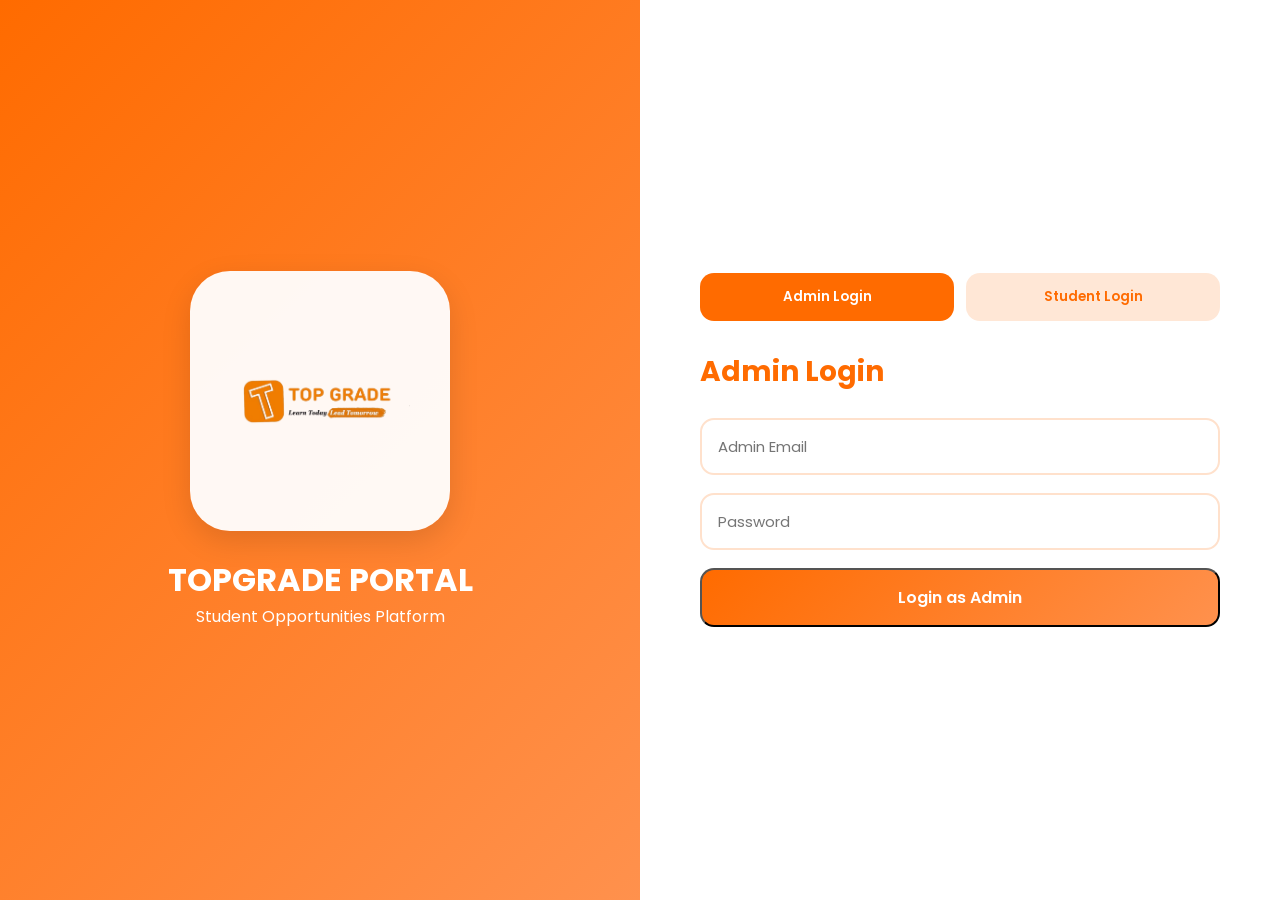
<file: index.html>
<!DOCTYPE html>
<html lang="en">

<head>

  <meta charset="UTF-8" />
  <meta name="viewport" content="width=device-width, initial-scale=1.0"/>

  <title>TopGrade Portal</title>

  <link rel="stylesheet" href="style.css"/>

</head>

<body>

  <div class="login-page">

    <!-- LEFT SIDE -->
    <div class="login-left">

      <img
        src="Logo.png"
        alt="TopGrade Logo"
        class="main-logo"
      />

      <h1>
        TOPGRADE PORTAL
      </h1>

      <p>
        Student Opportunities Platform
      </p>

    </div>

    <!-- RIGHT SIDE -->
    <div class="login-right">

      <!-- TAB BUTTONS -->
      <div class="login-tabs">

        <button
          id="adminTab"
          class="tab-btn active"
        >
          Admin Login
        </button>

        <button
          id="studentTab"
          class="tab-btn"
        >
          Student Login
        </button>

      </div>

      <!-- ADMIN LOGIN -->
      <form
        id="adminLoginForm"
        class="login-form"
      >

        <h2>Admin Login</h2>

        <input
          type="email"
          id="adminEmail"
          placeholder="Admin Email"
          required
        />

        <input
          type="password"
          id="adminPassword"
          placeholder="Password"
          required
        />

        <button type="submit">
          Login as Admin
        </button>

      </form>

      <!-- STUDENT LOGIN -->
      <form
        id="studentLoginForm"
        class="login-form hidden"
      >

        <h2>Student Login</h2>

        <input
          type="text"
          id="studentId"
          placeholder="Certificate ID"
          required
        />

        <input
          type="text"
          id="studentName"
          placeholder="Full Name"
          required
        />

        <input
          type="email"
          id="studentEmail"
          placeholder="Email Address"
          required
        />

        <button type="submit">
          Enter Student Portal
        </button>

      </form>

    </div>

  </div>

  <script src="script.js"></script>

</body>
</html>
</file>
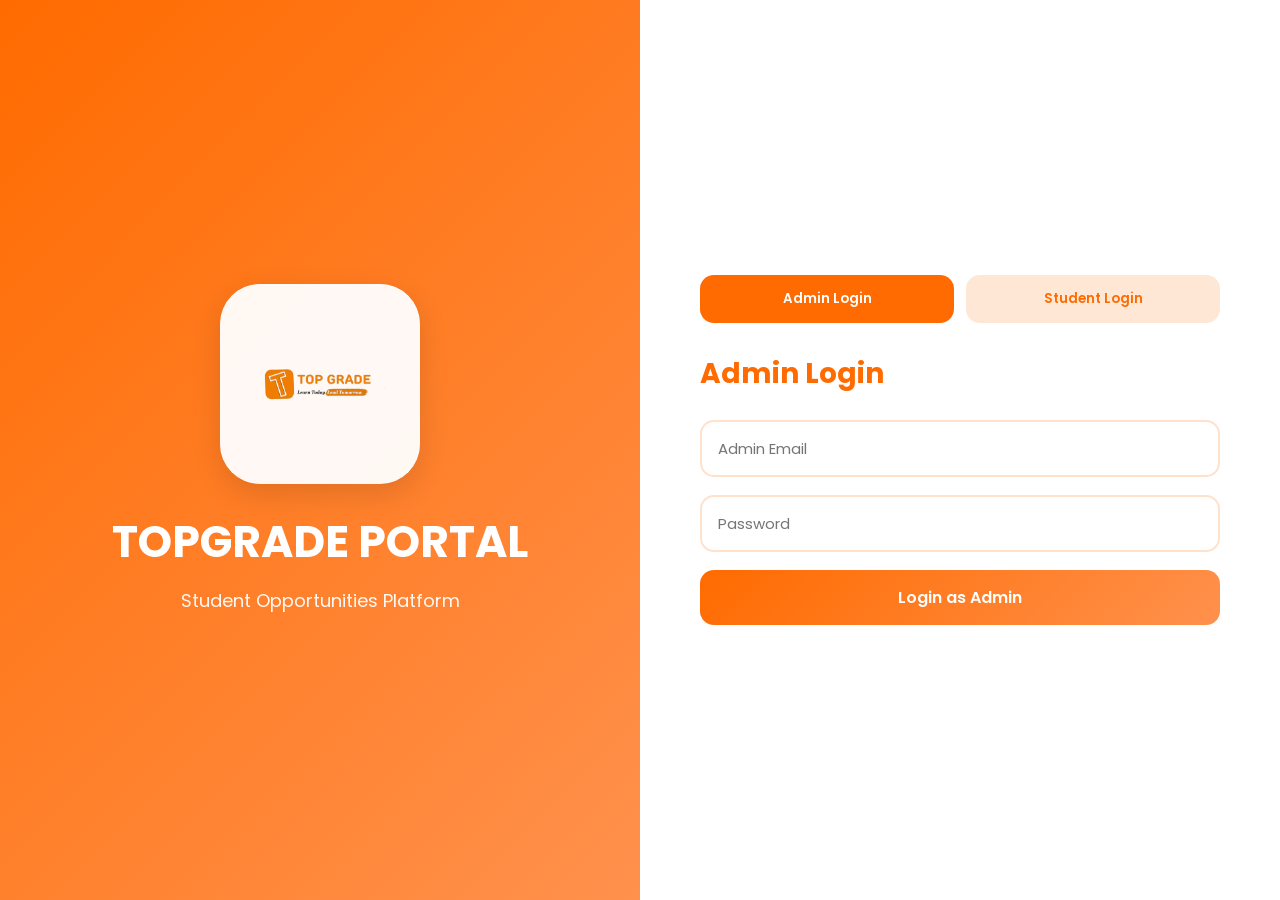
<file: Main/index.html>
<!DOCTYPE html>
<html lang="en">

<head>

  <meta charset="UTF-8" />
  <meta name="viewport" content="width=device-width, initial-scale=1.0"/>

  <title>TopGrade Portal</title>

  <link rel="stylesheet" href="style.css"/>

</head>

<body>

  <div class="login-page">


    <!-- LEFT SIDE -->
    <div class="login-left">

      <img
        src="Logo.png"
        alt="TopGrade Logo"
        class="main-logo"
      />

      <h1>
        TOPGRADE PORTAL
      </h1>

      <p>
        Student Opportunities Platform
      </p>

    </div>



    <!-- RIGHT SIDE -->
    <div class="login-right">


      <!-- TAB BUTTONS -->
      <div class="login-tabs">

        <button
          id="adminTab"
          class="tab-btn active"
        >
          Admin Login
        </button>

        <button
          id="studentTab"
          class="tab-btn"
        >
          Student Login
        </button>

      </div>



      <!-- ADMIN LOGIN -->
      <form
        id="adminLoginForm"
        class="login-form"
      >

        <h2>Admin Login</h2>

        <input
          type="email"
          id="adminEmail"
          placeholder="Admin Email"
          required
        />

        <input
          type="password"
          id="adminPassword"
          placeholder="Password"
          required
        />

        <button type="submit">
          Login as Admin
        </button>

      </form>



      <!-- STUDENT LOGIN -->
      <form
        id="studentLoginForm"
        class="login-form hidden"
      >

        <h2>Student Login</h2>

        <input
          type="text"
          id="studentId"
          placeholder="Certification Number"
          required
        />

        <button type="submit">
          Enter Student Portal
        </button>

        <p class="hint-text">
          Example IDs:
          TG001 ,
          TG002 ,
          TG003
        </p>

      </form>


    </div>

  </div>

  <script src="script.js"></script>

</body>
</html>
</file>
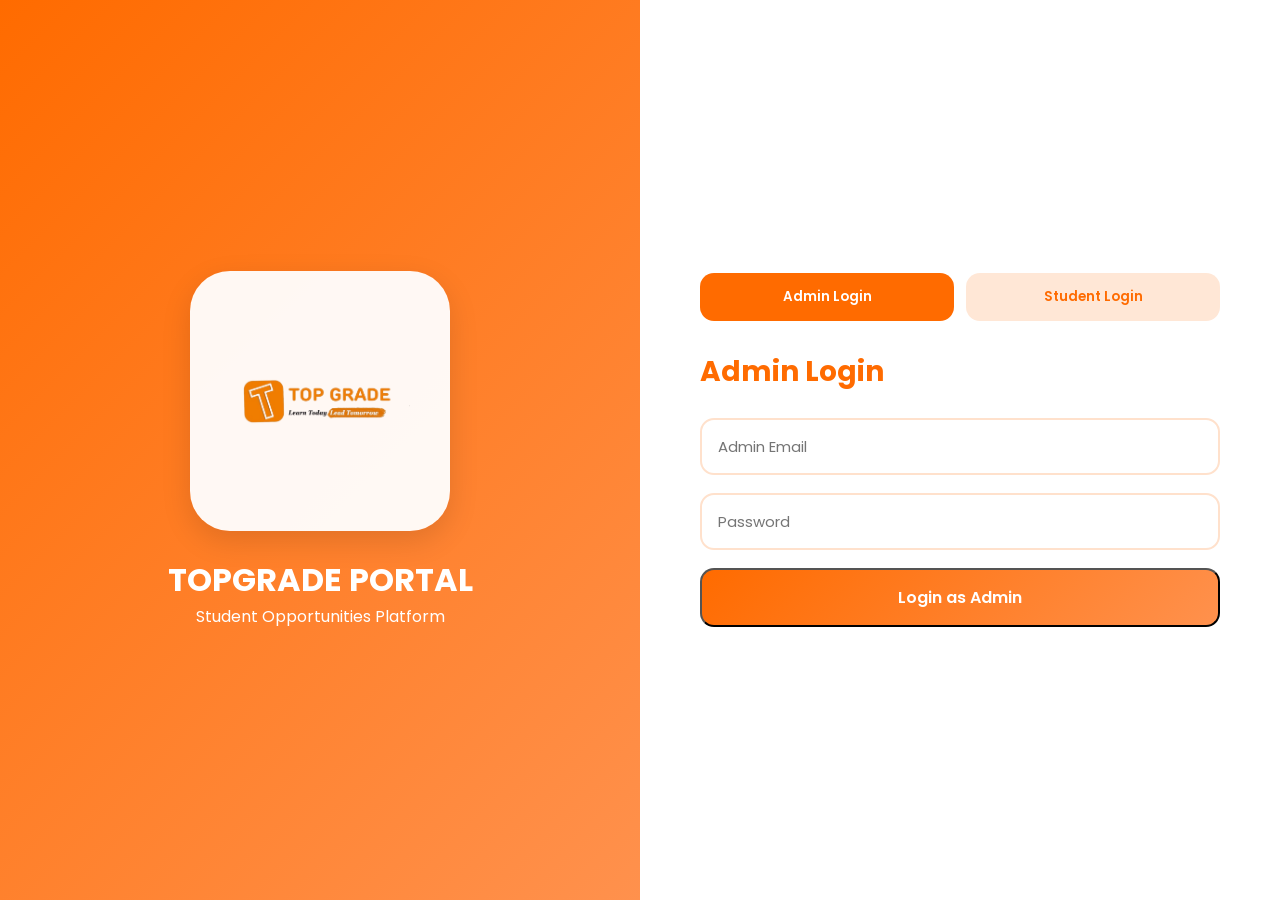
<file: admin.html>
<!DOCTYPE html>
<html lang="en">

<head>
  <meta charset="UTF-8" />
  <meta name="viewport" content="width=device-width, initial-scale=1.0" />
  <title>Admin Dashboard</title>
  <link rel="stylesheet" href="style.css" />
</head>

<body>

  <nav class="navbar">
    <div class="nav-left">
      <img src="Logo.png" class="nav-logo" />
      <h2>TopGrade Admin</h2>
    </div>
    <div class="nav-right">
      <button id="refreshBtn" class="refresh-btn">Refresh</button>
      <button id="adminLogoutBtn" class="logout-btn">Logout</button>
    </div>
  </nav>

  <div class="admin-dashboard">
    <div class="stats-grid">
      <div class="stat-card">
        <h3>Total Jobs</h3>
        <h1 id="jobsCount">0</h1>
      </div>
      <div class="stat-card">
        <h3>Internships</h3>
        <h1 id="internshipCount">0</h1>
      </div>
      <div class="stat-card">
        <h3>Hackathons</h3>
        <h1 id="hackathonCount">0</h1>
      </div>
      <div class="stat-card">
        <h3>Competitions</h3>
        <h1 id="competitionCount">0</h1>
      </div>
    </div>

    <div class="form-section">
      <h2 id="formTitle">Post Opportunity</h2>
      <form id="addJobForm">
        <input type="hidden" id="editingJobId" value="">
        <input type="text" id="jobTitle" placeholder="Job Title" required />
        <input type="text" id="companyName" placeholder="Company Name" required />
        <select id="category">
          <option value="Jobs">Jobs</option>
          <option value="Internships">Internships</option>
          <option value="Hackathons">Hackathons</option>
          <option value="Competitions">Competitions</option>
        </select>
        <select id="jobType">
          <option value="Full Time">Full Time</option>
          <option value="Internship">Internship</option>
          <option value="Fresher">Fresher</option>
          <option value="Experienced">Experienced</option>
        </select>
        <input type="text" id="location" placeholder="Location" required />
        <input type="text" id="salary" placeholder="Salary / Stipend" required />
        <textarea id="description" placeholder="Description" required></textarea>
        <input type="text" id="applyLink" placeholder="Apply Link OR HR Email" required />
        <button type="submit" id="submitBtn">Post Opportunity</button>
      </form>
    </div>

    <div class="posted-jobs">
      <h2>Posted Opportunities</h2>
      <div id="adminJobsList"></div>
    </div>
  </div>

  <script src="script.js"></script>
</body>
</html>
</file>
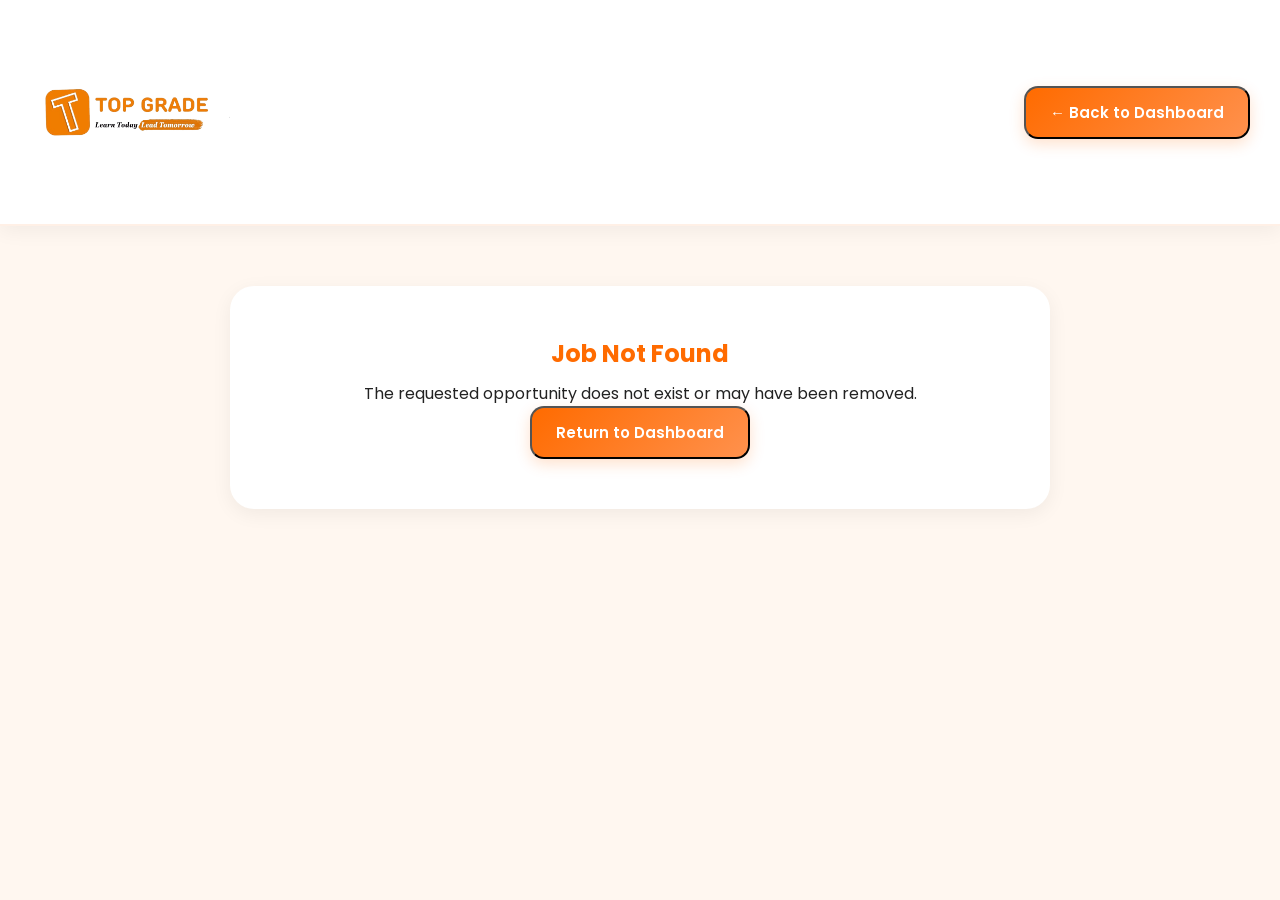
<file: job-details.html>
<!DOCTYPE html>
<html lang="en">
<head>
  <meta charset="UTF-8" />
  <meta name="viewport" content="width=device-width, initial-scale=1.0"/>
  <title>Job Details - TopGrade</title>
  <link rel="stylesheet" href="style.css" />
</head>
<body>

  <!-- NAVBAR -->
  <nav class="navbar">
    <div class="nav-left">
      <img src="Logo.png" alt="TopGrade Logo" class="nav-logo">
    </div>
    <div class="nav-right">
      <button class="back-btn" onclick="window.location.href='student.html'">
        ← Back to Dashboard
      </button>
    </div>
  </nav>

  <!-- DETAILS CONTAINER -->
  <div class="details-container">
    <div class="details-card" id="jobDetailsContainer">
      <!-- Job details will be loaded here -->
    </div>

    <!-- Error Message -->
    <div id="detailsError" class="details-error hidden">
      <h2>Job Not Found</h2>
      <p>The requested opportunity does not exist or may have been removed.</p>
      <button class="primary-btn" onclick="window.location.href='student.html'">
        Return to Dashboard
      </button>
    </div>
  </div>

  <script src="script.js"></script>
</body>
</html>
</file>
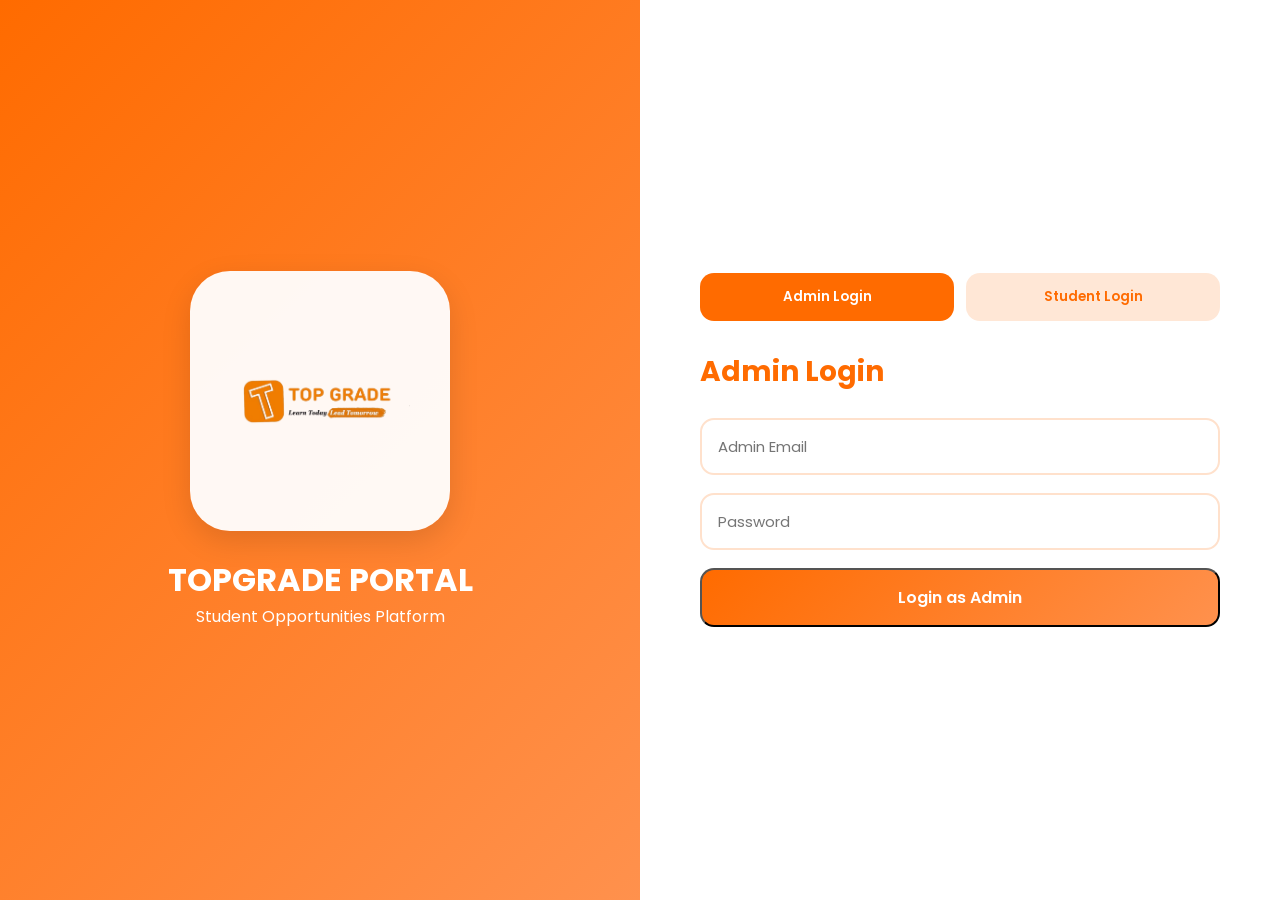
<file: student.html>
<!DOCTYPE html>
<html lang="en">

<head>
  <meta charset="UTF-8" />
  <meta name="viewport" content="width=device-width, initial-scale=1.0" />
  <title>Student Dashboard - TopGrade</title>
  <link rel="stylesheet" href="style.css" />
</head>

<body>

  <script>
    if (localStorage.getItem("role") !== "student") {
      window.location.href = "index.html";
    }
  </script>

  <nav class="navbar">
    <div class="nav-left">
      <img src="Logo.png" alt="TopGrade Logo" class="nav-logo" />
    </div>
    <div class="nav-right">
      <span id="studentWelcome" class="welcome-text"></span>
      <button id="refreshBtn" class="refresh-btn">Refresh</button>
      <button id="themeToggle" class="theme-btn">🌙</button>
      <button id="studentLogoutBtn" class="logout-btn">Logout</button>
    </div>
  </nav>

  <div class="dashboard-container">
    <div class="main-tabs">
      <button class="main-tab active" data-category="Jobs">Jobs</button>
      <button class="main-tab" data-category="Hackathons">Hackathons</button>
      <button class="main-tab" data-category="Competitions">Competitions</button>
    </div>

    <div class="sub-filters" id="subFilters">
      <div class="sub-tabs">
        <button class="sub-tab active" data-type="All">All</button>
        <button class="sub-tab" data-type="Full Time">Full Time</button>
        <button class="sub-tab" data-type="Internship">Internship</button>
        <button class="sub-tab" data-type="Fresher">Fresher</button>
        <button class="sub-tab" data-type="Experienced">Experienced</button>
      </div>
      <div class="sort-tabs">
        <button class="sort-btn active" data-sort="new">Newest First</button>
        <button class="sort-btn" data-sort="old">Oldest First</button>
      </div>
    </div>

    <div class="search-wrapper">
      <input type="text" id="searchInput" placeholder="Search by title, company or location..." class="search-input" />
    </div>

    <div id="jobsContainer" class="jobs-grid"></div>

    <div id="noData" class="no-data hidden">
      <h2>No Opportunities Found</h2>
      <p>Try changing filters or search keywords.</p>
    </div>
  </div>

  <script src="script.js"></script>
</body>
</html>
</file>
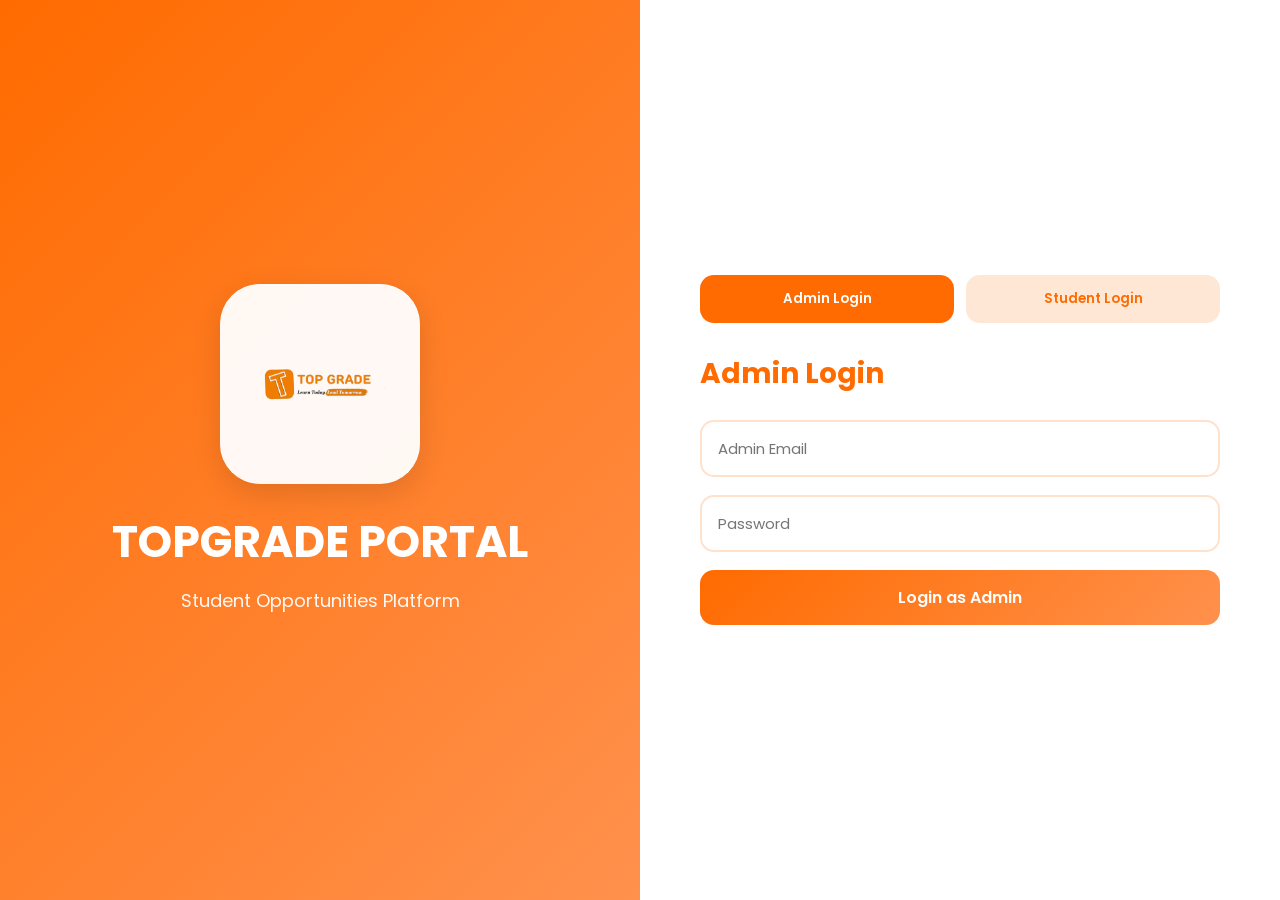
<file: Main/admin.html>
<!DOCTYPE html>
<html lang="en">

<head>

  <meta charset="UTF-8" />

  <meta
    name="viewport"
    content="width=device-width, initial-scale=1.0"
  />

  <title>Admin Dashboard</title>

  <link rel="stylesheet" href="style.css" />

</head>

<body>


  <!-- NAVBAR -->
  <nav class="navbar">

    <div class="nav-left">

      <img
        src="Logo.png"
        class="nav-logo"
      />

      <h2>TopGrade Admin</h2>

    </div>


    <div class="nav-right">

      <button
        id="adminLogoutBtn"
        class="logout-btn"
      >
        Logout
      </button>

    </div>

  </nav>




  <!-- DASHBOARD -->
  <div class="admin-dashboard">



    <!-- STATS -->
    <div class="stats-grid">

      <div class="stat-card">

        <h3>Total Jobs</h3>

        <h1 id="jobsCount">0</h1>

      </div>


      <div class="stat-card">

        <h3>Internships</h3>

        <h1 id="internshipCount">0</h1>

      </div>


      <div class="stat-card">

        <h3>Hackathons</h3>

        <h1 id="hackathonCount">0</h1>

      </div>


      <div class="stat-card">

        <h3>Competitions</h3>

        <h1 id="competitionCount">0</h1>

      </div>

    </div>




    <!-- ADD JOB -->
    <div class="form-section">

      <h2>Post Opportunity</h2>

      <form id="addJobForm">


        <input
          type="text"
          id="jobTitle"
          placeholder="Job Title"
          required
        />


        <input
          type="text"
          id="companyName"
          placeholder="Company Name"
          required
        />


        <select id="category">

          <option value="Jobs">
            Jobs
          </option>

          <option value="Internships">
            Internships
          </option>

          <option value="Hackathons">
            Hackathons
          </option>

          <option value="Competitions">
            Competitions
          </option>

        </select>



        <select id="jobType">

          <option value="Full Time">
            Full Time
          </option>

          <option value="Internship">
            Internship
          </option>

          <option value="Fresher">
            Fresher
          </option>

          <option value="Experienced">
            Experienced
          </option>

        </select>



        <input
          type="text"
          id="location"
          placeholder="Location"
          required
        />


        <input
          type="text"
          id="salary"
          placeholder="Salary / Stipend"
          required
        />


        <textarea
          id="description"
          placeholder="Description"
          required
        ></textarea>



        <input
          type="text"
          id="applyLink"
          placeholder="Apply Link OR HR Email"
          required
        />


        <button type="submit">

          Post Opportunity

        </button>

      </form>

    </div>





    <!-- POSTED JOBS -->
    <div class="posted-jobs">

      <h2>Posted Opportunities</h2>

      <div id="adminJobsList">

      </div>

    </div>



  </div>

  <script src="script.js"></script>

</body>
</html>
</file>
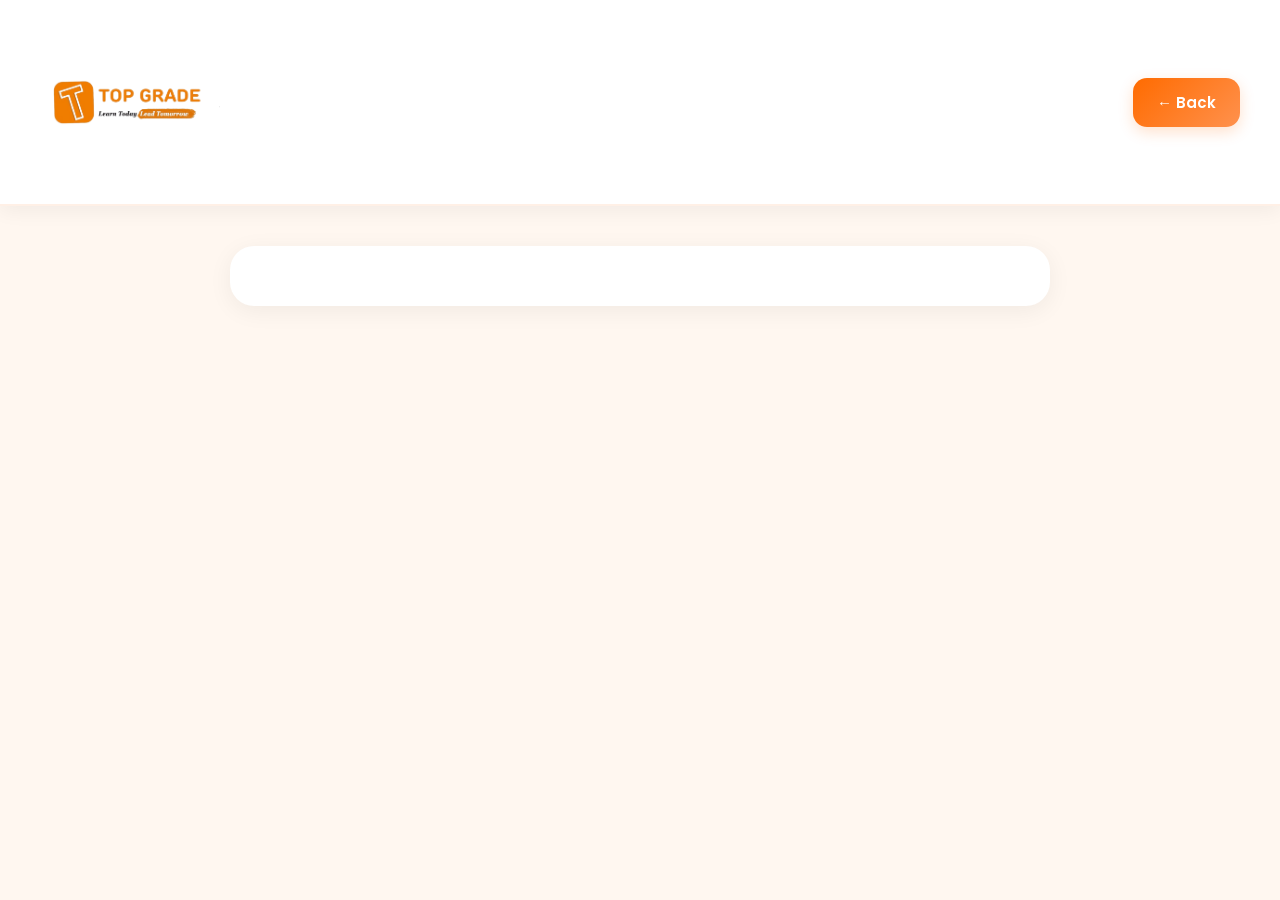
<file: Main/job-details.html>
<!DOCTYPE html>
<html lang="en">
<head>
  <meta charset="UTF-8" />
  <meta name="viewport" content="width=device-width, initial-scale=1.0"/>
  <title>Job Details - TopGrade</title>

  <link rel="stylesheet" href="style.css" />
</head>
<body>

  <!-- NAVBAR -->
  <nav class="navbar">

    <div class="nav-left">
      <img src="Logo.png" alt="TopGrade Logo" class="nav-logo">
    </div>

    <div class="nav-right">

      <button class="back-btn" onclick="window.location.href='student.html'">
        ← Back
      </button>

    </div>

  </nav>

  <!-- DETAILS CONTAINER -->
  <div class="details-container">

    <div class="details-card" id="jobDetailsContainer">

      <!-- Dynamic Job Details -->

    </div>

    <!-- NO DATA -->
    <div id="detailsError" class="details-error hidden">

      <h2>Job Not Found</h2>

      <p>
        The requested opportunity does not exist or may have been removed.
      </p>

      <button
        class="primary-btn"
        onclick="window.location.href='student.html'"
      >
        Return to Dashboard
      </button>

    </div>

  </div>

  <script src="script.js"></script>

</body>
</html>
</file>
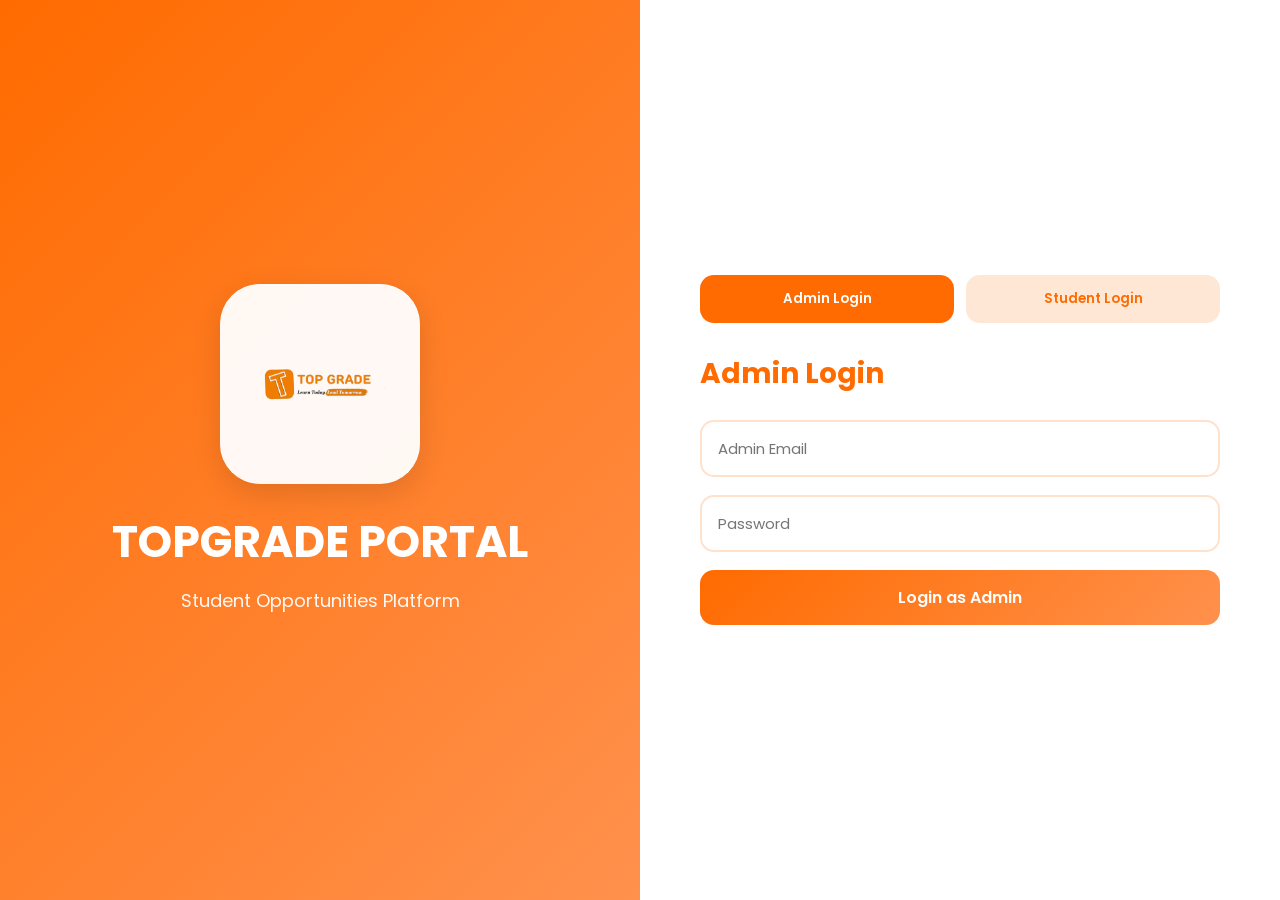
<file: Main/student.html>
<!DOCTYPE html>
<html lang="en">
<head>
  <meta charset="UTF-8" />
  <meta name="viewport" content="width=device-width, initial-scale=1.0"/>
  <title>Student Dashboard - TopGrade</title>

  <link rel="stylesheet" href="style.css" />
</head>
<body>

  <!-- NAVBAR -->
  <nav class="navbar">

    <div class="nav-left">
      <img src="Logo.png" alt="TopGrade Logo" class="nav-logo">
    </div>

    <div class="nav-right">

      <span id="studentWelcome" class="welcome-text">
        Welcome
      </span>

      <button id="studentLogoutBtn" class="logout-btn">
        Logout
      </button>

    </div>

  </nav>


  <!-- MAIN CONTENT -->
  <div class="dashboard-container">


    <!-- MAIN CATEGORY BUTTONS -->
    <div class="main-tabs">

      <button
        class="main-tab active"
        data-category="Jobs"
      >
        Jobs
      </button>

      <button
        class="main-tab"
        data-category="Hackathons"
      >
        Hackathons
      </button>

      <button
        class="main-tab"
        data-category="Competitions"
      >
        Competitions
      </button>

      <button
        class="main-tab"
        data-category="Internships"
      >
        Internships
      </button>

    </div>


    <!-- JOB SUB FILTERS -->
    <div class="sub-filters">

      <div class="sub-tabs">

        <button
          class="sub-tab active"
          data-type="All Jobs"
        >
          All Jobs
        </button>

        <button
          class="sub-tab"
          data-type="Fresher"
        >
          Fresher
        </button>

        <button
          class="sub-tab"
          data-type="Internship"
        >
          Internship
        </button>

        <button
          class="sub-tab"
          data-type="Full Time"
        >
          Full Time
        </button>

        <button
          class="sub-tab"
          data-type="Experienced"
        >
          Experienced
        </button>

      </div>


      <!-- SORT BUTTONS -->
      <div class="sort-tabs">

        <button
          class="sort-btn active"
          data-sort="new"
        >
          New to Old
        </button>

        <button
          class="sort-btn"
          data-sort="old"
        >
          Old to New
        </button>

      </div>

    </div>


    <!-- SEARCH -->
    <div class="search-wrapper">

      <input
        type="text"
        id="searchInput"
        placeholder="Search by title, company or type..."
        class="search-input"
      />

    </div>


    <!-- JOB CARDS -->
    <div id="jobsContainer" class="jobs-grid">

      <!-- Dynamic Jobs -->

    </div>


    <!-- NO DATA -->
    <div id="noData" class="no-data hidden">

      <h2>No Opportunities Found</h2>

      <p>
        Try changing filters or search keywords.
      </p>

    </div>

  </div>

  <script src="script.js"></script>

</body>
</html>
</file>
<file: style.css>
/* =========================================
   GOOGLE FONT
========================================= */

@import url('https://fonts.googleapis.com/css2?family=Poppins:wght@300;400;500;600;700&display=swap');

/* =========================================
   GLOBAL
========================================= */

*{
    margin:0;
    padding:0;
    box-sizing:border-box;
    font-family:'Poppins',sans-serif;
}

html{
    scroll-behavior:smooth;
}

body{
    background:#fff7f0;
    color:#222;
    min-height:100vh;
    overflow-x:hidden;
}

.hidden{
    display:none !important;
}

/* =========================================
   NAVBAR - Made Compact
========================================= */

.navbar{
    width:100%;
    background:white;
    padding:12px 30px;
    display:flex;
    justify-content:space-between;
    align-items:center;
    box-shadow:0 4px 20px rgba(0,0,0,0.06);
    position:sticky;
    top:0;
    z-index:100;
    border-bottom:2px solid #fff0e6;
}

.nav-left{
    display:flex;
    align-items:center;
    gap:16px;
}

.nav-left h2{
    color:#ff6b00;
    font-size:24px;
    font-weight:700;
}

.nav-logo{
    width:200px;
    height:200px;
    object-fit:contain;
    display:block;
    flex-shrink:0;
}

.nav-right{
    display:flex;
    align-items:center;
    gap:15px;
}

.welcome-text{
    font-weight:600;
    color:#444;
}

/* =========================================
   LOGIN PAGE - Logo Bigger
========================================= */

.main-logo{
    width:260px;
    height:260px;
    object-fit:contain;
    margin-bottom:25px;
    background:rgba(255,255,255,0.95);
    padding:25px 40px;
    border-radius:40px;
    box-shadow: 0 10px 30px rgba(0,0,0,0.12);
}

/* Rest of your original CSS remains unchanged below */
.login-page{
    min-height:100vh;
    display:grid;
    grid-template-columns:1fr 1fr;
}

.login-left{
    background:linear-gradient(135deg,#ff6b00,#ff914d);
    color:white;
    display:flex;
    flex-direction:column;
    justify-content:center;
    align-items:center;
    padding:50px;
    text-align:center;
    position:relative;
    overflow:hidden;
}

.login-right{
    display:flex;
    flex-direction:column;
    justify-content:center;
    padding:60px;
    background:white;
}

.login-tabs{
    display:flex;
    gap:12px;
    margin-bottom:30px;
}

.tab-btn{
    flex:1;
    padding:14px;
    background:#ffe7d6;
    border-radius:14px;
    font-weight:600;
    color:#ff6b00;
    border:none;
}

.tab-btn.active{
    background:#ff6b00;
    color:white;
}

.login-form,
.form-section{
    background:white;
    border-radius:22px;
}

.login-form h2,
.form-section h2,
.posted-jobs h2{
    margin-bottom:25px;
    color:#ff6b00;
    font-size:28px;
}

input,
textarea,
select{
    width:100%;
    padding:15px 16px;
    border:2px solid #ffe1cc;
    border-radius:14px;
    margin-bottom:18px;
    outline:none;
    font-size:15px;
    transition:0.3s;
    background:white;
}

input:focus,
textarea:focus,
select:focus{
    border-color:#ff6b00;
    box-shadow:0 0 0 4px rgba(255,107,0,0.08);
}

textarea{
    min-height:120px;
    resize:none;
}

form button{
    width:100%;
    background:linear-gradient(135deg,#ff6b00,#ff914d);
    color:white;
    padding:15px;
    border-radius:14px;
    font-size:16px;
    font-weight:600;
}

form button:hover{
    background:linear-gradient(135deg,#e55d00,#ff7a1a);
}

.logout-btn,
.back-btn,
.primary-btn{
    background:linear-gradient(135deg,#ff6b00,#ff914d);
    color:white;
    padding:13px 24px;
    border-radius:14px;
    font-weight:600;
    font-size:15px;
    box-shadow:0 5px 15px rgba(255,107,0,0.2);
}

.logout-btn:hover,
.back-btn:hover,
.primary-btn:hover{
    transform:translateY(-2px);
    background:linear-gradient(135deg,#e55d00,#ff7a1a);
}

.dashboard-container,
.admin-dashboard{
    padding:35px;
}

.stats-grid{
    display:grid;
    grid-template-columns:repeat(auto-fit,minmax(220px,1fr));
    gap:22px;
    margin-bottom:35px;
}

.stat-card{
    background:white;
    padding:28px;
    border-radius:22px;
    box-shadow:0 5px 25px rgba(0,0,0,0.06);
    border:2px solid #fff0e6;
    transition:0.3s;
}

.stat-card:hover{
    transform:translateY(-4px);
}

.stat-card h3{
    color:#777;
    margin-bottom:15px;
    font-size:17px;
}

.stat-card h1{
    color:#ff6b00;
    font-size:42px;
}

.main-tabs,
.sub-tabs,
.sort-tabs{
    display:flex;
    gap:12px;
    flex-wrap:wrap;
}

.main-tabs{
    margin-bottom:20px;
}

.sub-filters{
    display:flex;
    justify-content:space-between;
    gap:20px;
    flex-wrap:wrap;
    margin-bottom:25px;
}

.main-tab,
.sub-tab,
.sort-btn{
    padding:12px 20px;
    border-radius:14px;
    background:white;
    border:2px solid #ffd8bf;
    color:#ff6b00;
    font-weight:600;
    transition:0.3s;
}

.main-tab:hover,
.sub-tab:hover,
.sort-btn:hover{
    background:#fff0e6;
}

.main-tab.active,
.sub-tab.active,
.sort-btn.active{
    background:#ff6b00;
    color:white;
    border-color:#ff6b00;
}

.search-wrapper{
    margin-bottom:30px;
}

.search-input{
    background:white;
}

.jobs-grid,
#adminJobsList{
    display:grid;
    grid-template-columns:repeat(auto-fit,minmax(320px,1fr));
    gap:25px;
}

.job-card{
    background:white;
    border-radius:24px;
    padding:25px;
    box-shadow:0 5px 25px rgba(0,0,0,0.06);
    border:2px solid #fff0e6;
    transition:0.3s;
    position:relative;
    overflow:hidden;
}

.job-card:hover{
    transform:translateY(-6px);
    box-shadow:0 10px 30px rgba(255,107,0,0.12);
}

.job-card h1,
.job-card h2,
.job-card h3{
    color:#ff6b00;
    margin-bottom:14px;
}

.job-card p{
    color:#555;
    line-height:1.7;
    margin-bottom:10px;
}

.tag{
    display:inline-block;
    padding:8px 16px;
    background:#fff0e6;
    color:#ff6b00;
    border-radius:40px;
    font-size:13px;
    font-weight:600;
    margin-bottom:18px;
}

.card-buttons{
    display:flex;
    gap:12px;
    margin-top:20px;
    flex-wrap:wrap;
}

.view-btn,
.apply-btn,
.edit-btn,
.delete-btn{
    flex:1;
    min-width:120px;
    text-align:center;
    padding:13px;
    border-radius:14px;
    text-decoration:none;
    color:white;
    font-weight:600;
    transition:0.3s;
}

.view-btn:hover,
.apply-btn:hover,
.edit-btn:hover,
.delete-btn:hover{
    transform:translateY(-2px);
}

.view-btn{
    background:#ff6b00;
}

.apply-btn{
    background:#22a55a;
}

.edit-btn{
    background:#ff9800;
}

.delete-btn{
    background:#ef4444;
}

.details-container{
    padding:40px;
    max-width:900px;
    margin:auto;
}

.details-card{
    background:white;
    border-radius:24px;
    padding:30px;
    box-shadow:0 5px 25px rgba(0,0,0,0.06);
}

.no-data,
.empty-message,
.details-error{
    background:white;
    padding:50px;
    border-radius:24px;
    text-align:center;
    margin-top:20px;
    box-shadow:0 5px 20px rgba(0,0,0,0.06);
}

.no-data h2,
.details-error h2{
    color:#ff6b00;
    margin-bottom:10px;
}

@media(max-width:992px){
    .login-page{
        grid-template-columns:1fr;
    }
    .login-left{
        padding:50px 25px;
    }
    .login-right{
        padding:40px 25px;
    }
}

@media(max-width:768px){
    .navbar{
        padding:15px 20px;
        flex-direction:column;
        align-items:flex-start;
        gap:12px;
    }
    .nav-logo{
        width:160px;
        height:160px;
    }
    .dashboard-container,
    .admin-dashboard,
    .details-container{
        padding:20px;
    }
    .sub-filters{
        flex-direction:column;
    }
}
/* Refresh Button - Orange */
.refresh-btn {
  background: linear-gradient(135deg, #ff6b00, #ff914d);
  color: white;
  padding: 13px 24px;
  border-radius: 14px;
  font-weight: 600;
  font-size: 15px;
  border: none;
  cursor: pointer;
  box-shadow: 0 5px 15px rgba(255,107,0,0.2);
  transition: 0.3s;
}

.refresh-btn:hover {
  transform: translateY(-2px);
  background: linear-gradient(135deg, #e55d00, #ff7a1a);
}
</file>
<file: Main/style.css>
/* =========================================
   GOOGLE FONT
========================================= */

@import url('https://fonts.googleapis.com/css2?family=Poppins:wght@300;400;500;600;700&display=swap');


/* =========================================
   GLOBAL
========================================= */

*{
    margin:0;
    padding:0;
    box-sizing:border-box;
    font-family:'Poppins',sans-serif;
}

html{
    scroll-behavior:smooth;
}

body{
    background:#fff7f0;
    color:#222;
    min-height:100vh;
    overflow-x:hidden;
}

.hidden{
    display:none !important;
}


/* =========================================
   NAVBAR
========================================= */

.navbar{
    width:100%;
    background:white;
    padding:12px 40px;
    display:flex;
    justify-content:space-between;
    align-items:center;
    box-shadow:0 4px 20px rgba(0,0,0,0.06);
    position:sticky;
    top:0;
    z-index:100;
    border-bottom:2px solid #fff0e6;
}

.nav-left{
    display:flex;
    align-items:center;
    gap:16px;
}

.nav-left h2{
    color:#ff6b00;
    font-size:24px;
    font-weight:700;
}

.nav-logo{
    width:180px;
    height:180px;
    object-fit:contain;
    display:block;
    flex-shrink:0;
}

.nav-right{
    display:flex;
    align-items:center;
    gap:15px;
}

.welcome-text{
    font-weight:600;
    color:#444;
}


/* =========================================
   BUTTONS
========================================= */

button{
    cursor:pointer;
    border:none;
    transition:0.3s ease;
}

.logout-btn,
.back-btn,
.primary-btn{
    background:linear-gradient(135deg,#ff6b00,#ff914d);
    color:white;
    padding:13px 24px;
    border-radius:14px;
    font-weight:600;
    font-size:15px;
    box-shadow:0 5px 15px rgba(255,107,0,0.2);
}

.logout-btn:hover,
.back-btn:hover,
.primary-btn:hover{
    transform:translateY(-2px);
    background:linear-gradient(135deg,#e55d00,#ff7a1a);
}


/* =========================================
   LOGIN PAGE
========================================= */

.login-page{
    min-height:100vh;
    display:grid;
    grid-template-columns:1fr 1fr;
}

.login-left{
    background:linear-gradient(135deg,#ff6b00,#ff914d);
    color:white;
    display:flex;
    flex-direction:column;
    justify-content:center;
    align-items:center;
    padding:50px;
    text-align:center;
    position:relative;
    overflow:hidden;
}

.main-logo{
    width:200px;
    height:200px;
    object-fit:contain;
    margin-bottom:25px;

    background:rgba(255,255,255,0.95);
    padding:20px 35px;
    border-radius:40px;

    box-shadow:
        0 10px 30px rgba(0,0,0,0.12),
        inset 0 1px 2px rgba(255,255,255,0.8);
}

.login-left h1{
    font-size:44px;
    margin-bottom:12px;
    font-weight:700;
}

.login-left p{
    font-size:18px;
    opacity:0.95;
    max-width:500px;
    line-height:1.7;
}

.login-right{
    display:flex;
    flex-direction:column;
    justify-content:center;
    padding:60px;
    background:white;
}


/* =========================================
   LOGIN TABS
========================================= */

.login-tabs{
    display:flex;
    gap:12px;
    margin-bottom:30px;
}

.tab-btn{
    flex:1;
    padding:14px;
    background:#ffe7d6;
    border-radius:14px;
    font-weight:600;
    color:#ff6b00;
    border:none;
}

.tab-btn.active{
    background:#ff6b00;
    color:white;
}


/* =========================================
   FORMS
========================================= */

.login-form,
.form-section{
    background:white;
    border-radius:22px;
}

.login-form h2,
.form-section h2,
.posted-jobs h2{
    margin-bottom:25px;
    color:#ff6b00;
    font-size:28px;
}

input,
textarea,
select{
    width:100%;
    padding:15px 16px;
    border:2px solid #ffe1cc;
    border-radius:14px;
    margin-bottom:18px;
    outline:none;
    font-size:15px;
    transition:0.3s;
    background:white;
}

input:focus,
textarea:focus,
select:focus{
    border-color:#ff6b00;
    box-shadow:0 0 0 4px rgba(255,107,0,0.08);
}

textarea{
    min-height:120px;
    resize:none;
}

form button{
    width:100%;
    background:linear-gradient(135deg,#ff6b00,#ff914d);
    color:white;
    padding:15px;
    border-radius:14px;
    font-size:16px;
    font-weight:600;
}

form button:hover{
    background:linear-gradient(135deg,#e55d00,#ff7a1a);
}

.hint-text{
    margin-top:15px;
    color:#777;
    font-size:14px;
}


/* =========================================
   DASHBOARD
========================================= */

.dashboard-container,
.admin-dashboard{
    padding:35px;
}


/* =========================================
   STATS
========================================= */

.stats-grid{
    display:grid;
    grid-template-columns:repeat(auto-fit,minmax(220px,1fr));
    gap:22px;
    margin-bottom:35px;
}

.stat-card{
    background:white;
    padding:28px;
    border-radius:22px;
    box-shadow:0 5px 25px rgba(0,0,0,0.06);
    border:2px solid #fff0e6;
    transition:0.3s;
}

.stat-card:hover{
    transform:translateY(-4px);
}

.stat-card h3{
    color:#777;
    margin-bottom:15px;
    font-size:17px;
}

.stat-card h1{
    color:#ff6b00;
    font-size:42px;
}


/* =========================================
   FILTERS
========================================= */

.main-tabs,
.sub-tabs,
.sort-tabs{
    display:flex;
    gap:12px;
    flex-wrap:wrap;
}

.main-tabs{
    margin-bottom:20px;
}

.sub-filters{
    display:flex;
    justify-content:space-between;
    gap:20px;
    flex-wrap:wrap;
    margin-bottom:25px;
}

.main-tab,
.sub-tab,
.sort-btn{
    padding:12px 20px;
    border-radius:14px;
    background:white;
    border:2px solid #ffd8bf;
    color:#ff6b00;
    font-weight:600;
    transition:0.3s;
}

.main-tab:hover,
.sub-tab:hover,
.sort-btn:hover{
    background:#fff0e6;
}

.main-tab.active,
.sub-tab.active,
.sort-btn.active{
    background:#ff6b00;
    color:white;
    border-color:#ff6b00;
}


/* =========================================
   SEARCH
========================================= */

.search-wrapper{
    margin-bottom:30px;
}

.search-input{
    background:white;
}


/* =========================================
   JOB GRID
========================================= */

.jobs-grid,
#adminJobsList{
    display:grid;
    grid-template-columns:repeat(auto-fit,minmax(320px,1fr));
    gap:25px;
}


/* =========================================
   JOB CARD
========================================= */

.job-card{
    background:white;
    border-radius:24px;
    padding:25px;
    box-shadow:0 5px 25px rgba(0,0,0,0.06);
    border:2px solid #fff0e6;
    transition:0.3s;
    position:relative;
    overflow:hidden;
}

.job-card:hover{
    transform:translateY(-6px);
    box-shadow:0 10px 30px rgba(255,107,0,0.12);
}

.job-card h1,
.job-card h2,
.job-card h3{
    color:#ff6b00;
    margin-bottom:14px;
}

.job-card p{
    color:#555;
    line-height:1.7;
    margin-bottom:10px;
}


/* =========================================
   TAG
========================================= */

.tag{
    display:inline-block;
    padding:8px 16px;
    background:#fff0e6;
    color:#ff6b00;
    border-radius:40px;
    font-size:13px;
    font-weight:600;
    margin-bottom:18px;
}


/* =========================================
   CARD BUTTONS
========================================= */

.card-buttons{
    display:flex;
    gap:12px;
    margin-top:20px;
    flex-wrap:wrap;
}

.view-btn,
.apply-btn,
.edit-btn,
.delete-btn{
    flex:1;
    min-width:120px;
    text-align:center;
    padding:13px;
    border-radius:14px;
    text-decoration:none;
    color:white;
    font-weight:600;
    transition:0.3s;
}

.view-btn:hover,
.apply-btn:hover,
.edit-btn:hover,
.delete-btn:hover{
    transform:translateY(-2px);
}

.view-btn{
    background:#ff6b00;
}

.apply-btn{
    background:#22a55a;
}

.edit-btn{
    background:#ff9800;
}

.delete-btn{
    background:#ef4444;
}


/* =========================================
   DETAILS PAGE
========================================= */

.details-container{
    padding:40px;
    max-width:900px;
    margin:auto;
}

.details-card{
    background:white;
    border-radius:24px;
    padding:30px;
    box-shadow:0 5px 25px rgba(0,0,0,0.06);
}


/* =========================================
   EMPTY STATES
========================================= */

.no-data,
.empty-message,
.details-error{
    background:white;
    padding:50px;
    border-radius:24px;
    text-align:center;
    margin-top:20px;
    box-shadow:0 5px 20px rgba(0,0,0,0.06);
}

.no-data h2,
.details-error h2{
    color:#ff6b00;
    margin-bottom:10px;
}


/* =========================================
   RESPONSIVE
========================================= */

@media(max-width:992px){

    .login-page{
        grid-template-columns:1fr;
    }

    .login-left{
        padding:50px 25px;
    }

    .login-right{
        padding:40px 25px;
    }

}

@media(max-width:768px){

    .navbar{
        padding:15px 20px;
        flex-direction:column;
        align-items:flex-start;
        gap:12px;
    }

    .nav-left{
        flex-direction:column;
        align-items:flex-start;
        gap:10px;
    }

    .nav-logo{
        width:150px;
        height:150px;
    }

    .dashboard-container,
    .admin-dashboard,
    .details-container{
        padding:20px;
    }

    .sub-filters{
        flex-direction:column;
    }

    .main-tabs,
    .sub-tabs,
    .sort-tabs{
        width:100%;
    }

    .main-tab,
    .sub-tab,
    .sort-btn{
        flex:1;
        text-align:center;
    }

    .card-buttons{
        flex-direction:column;
    }

    .view-btn,
    .apply-btn,
    .edit-btn,
    .delete-btn{
        width:100%;
    }

    .login-left h1{
        font-size:32px;
    }

    .login-left p{
        font-size:16px;
    }

    .main-logo{
        width:160px;
        height:160px;
        padding:18px 28px;
    }

}

@media(max-width:480px){

    .nav-left h2{
        font-size:20px;
    }

    .main-logo{
        width:140px;
        height:140px;
        border-radius:28px;
    }

    .login-left h1{
        font-size:28px;
    }

    .job-card{
        padding:20px;
    }

    .jobs-grid,
    #adminJobsList{
        grid-template-columns:1fr;
    }

    .stat-card h1{
        font-size:34px;
    }

}
</file>
